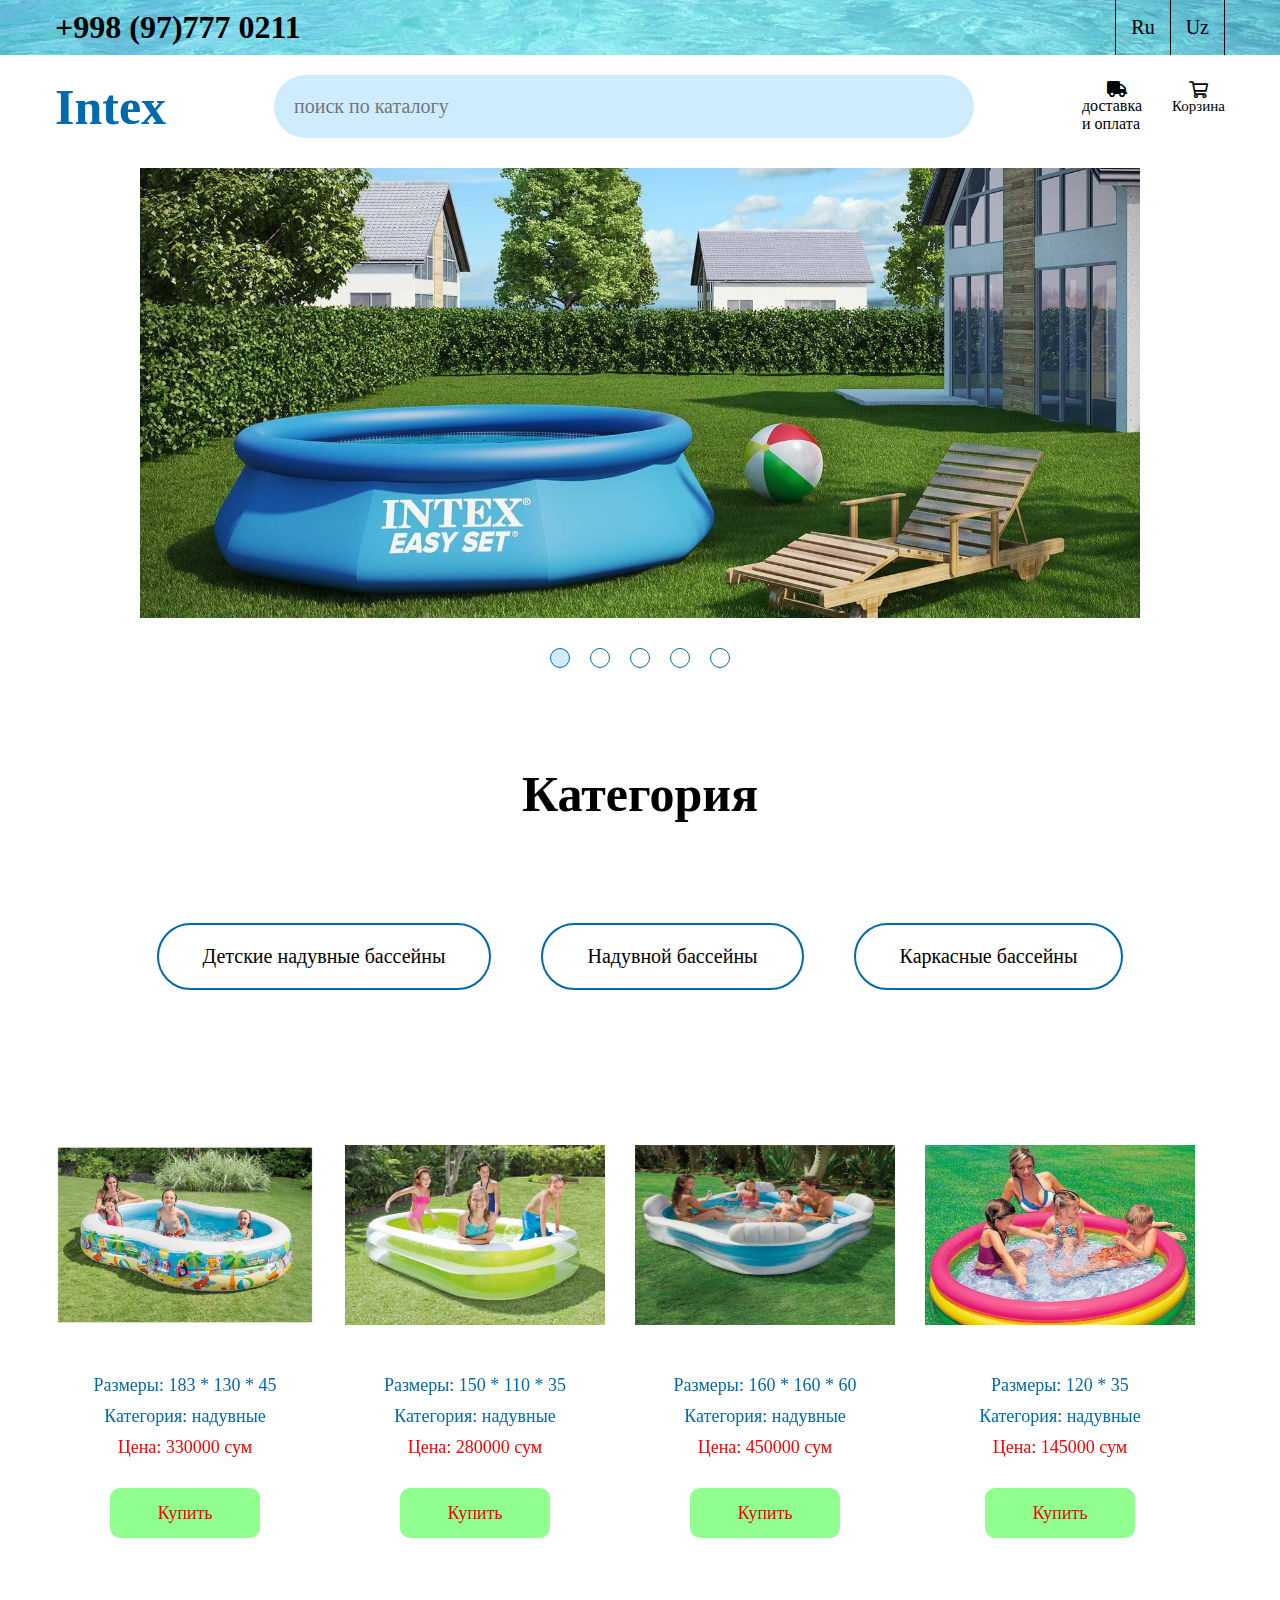
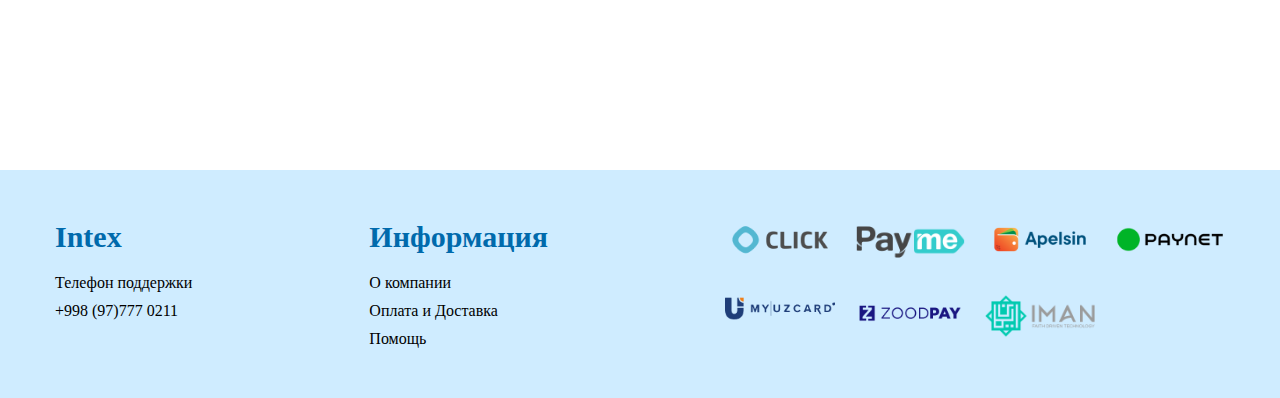
<file: index.html>
<!DOCTYPE html>
<html lang="en">

<head>
    <meta charset="UTF-8">
    <meta http-equiv="X-UA-Compatible" content="IE=edge">
    <meta name="viewport" content="width=device-width, initial-scale=1.0">
    <title>Intex.uz</title>
    <link rel="stylesheet" href="Css/all.min.css">
    <link rel="stylesheet" href="Css/style.css">
    <link rel="stylesheet" href="Css/media.css">


</head>

<body>


    <!-- -------------------------------------------------------------------------------- -->

    <!-- Start nav -->

    <nav class="nav">
        <div class="container">
            <div class="nav__content">

                <div class="nav__content-left">
                    <h1 class="nav__content-left_call">+998 (97)777 0211</h1>
                </div>

                <div class="nav__content-right">

                    <div class="nav__content-language_line"></div>
                    <a href="index.html" class="nav__content-language_rus">Ru</a>
                    <div class="nav__content-language_line"></div>
                    <a href="page.html" class="nav__content-language_uzb">Uz</a>
                    <div class="nav__content-language_line"></div>

                    


                </div>

            </div>
        </div>
    </nav>

    <!-- End nav -->


    <!-- -------------------------------------------------------------------------------- -->


    <!-- Start header -->


    <header class="header">
        <div class="container">
            <div class="header__content-top">

                <h2 class="header__content-logo">Intex</h2>
                <input type="search" class="header__content-search" placeholder="поиск по каталогу">

                <div class="header__content-icons">

                    <a href="delivery.html" class="header__content-icon_delivery"><i class="fas fa-truck"></i>
                        <span class="delivery">доставка и оплата</span>
                    </a>

                    <button class="header__content-basket_btn">

                        <span class="header__content-icon_basket"><i class="far fa-shopping-cart"></i></span>
                        <span class="basket">Корзина</span>
                        <span class="header__content-icon_indecator">0</span>

                    </button>

                </div>
            </div>

            <div class="header__content-bottom">

                <div class="slider__images">
                    <img src="img/header slider/1.jpg" alt="" class="slider__img active">
                    <img src="img/header slider/2.jpg" alt="" class="slider__img">
                    <img src="img/header slider/3.jpg" alt="" class="slider__img">
                    <img src="img/header slider/5.jpg" alt="" class="slider__img">
                    <img src="img/header slider/6.jpg" alt="" class="slider__img">
                </div>

                <div class="arrows">
                    <button class="left btnleft"></button>
                    <button class="right btnright"></button>
                </div>

                <div class="indicators">
                    <li data-slide="0" class="indecator active-li"></li>
                    <li data-slide="1" class="indecator"></li>
                    <li data-slide="2" class="indecator"></li>
                    <li data-slide="3" class="indecator"></li>
                    <li data-slide="4" class="indecator"></li>
                </div>


            </div>

            <div class="basket">
                <!-- Karzinka -->

                <button class="wrapper__top-btn">
                    <span class="wrapper__top-indecator">0</span>
                </button>

                <div class="basket wrapper__top-basket">

                    <div class="basket__top">
                        <p class="basket-text">Корзина</p>
                        <button class="basket__top-btnClose"></button>
                    </div>


                    <div class="basket__checklist">

                        <!-- <div class="basket__checklist-product">
                            <div class="basket__checklist-info">

                                <img src="img/Card/737735_3779.jpg" alt="">

                                <div class="basket__cheklist-sub">
                                    <p class="basket__cheklist-size">183 * 130 * 45</p>
                                    <p class="basket__cheklist-name">poolone</p>
                                    <p class="basket__cheklist-price"><span>330 000</span>сум</p>
                                </div>

                            </div>

                            <div class="basket__checklist-counter">
                                <button class="basket__checklist-symbol" data-symbol="-">-</button>
                                <output class="basket__cheklist-output">0</output>
                                <button class="basket__checklist-symbol" data-symbol="+">+</button>
                            </div>
                        </div> -->


                    </div>



                    <div class="basket__bottom">
                        <p class="basket-text">Заказать</p>
                        <p class="basket-text basket__bottom-totalPrice">0</p>

                    </div>

                </div>
            </div>


        </div>
    </header>


    <!-- End header -->


    <!-- -------------------------------------------------------------------------------- -->


    <!-- Start main -->


    <section class="section">
        <div class="container">
            <div class="section__content">
                <h2 class="section__content-link">Категория</h2>

                <div class="section__content-list">

                    <button class="section__content-btn active-btn">Детские надувные бассейны</button>
                    <button class="section__content-btn">Надувной бассейны</button>
                    <button class="section__content-btn">Каркасные бассейны</button>


                </div>

                <!--  Block 1 -->

                <div class="section__content-category_block active-block">



                    <div class="category_block-cards">



                        <div class="category_block-card" id="poolone">

                            <p class="category_block-count">1</p>

                            <img src="img/Card/737735_3779.jpg" alt="" class="category_block-image">

                            <p class="category_block-size">Размеры: 183 * 130 * 45</p>
                            <p class="category_block-name">Категория: надувные</p>
                            <p class="category_block-price">Цена: 330000 сум</p>

                            <button class="category_block-btn">Купить</button>

                        </div>

                        <div class="category_block-card" id="pooltwo">

                            <p class="category_block-count">1</p>

                            <img src="img/Card/2.jpg" alt="" class="category_block-image">

                            <p class="category_block-size">Размеры: 150 * 110 * 35</p>
                            <p class="category_block-name">Категория: надувные</p>
                            <p class="category_block-price">Цена: 280000 сум</p>

                            <button class="category_block-btn">Купить</button>

                        </div>

                        <div class="category_block-card" id="poolthree">

                            <p class="category_block-count">1</p>

                            <img src="img/Card/3.jpg" alt="" class="category_block-image">

                            <p class="category_block-size">Размеры: 160 * 160 * 60</p>
                            <p class="category_block-name">Категория: надувные</p>
                            <p class="category_block-price">Цена: 450000 сум</p>

                            <button class="category_block-btn">Купить</button>

                        </div>

                        <div class="category_block-card" id="poolfour">

                            <p class="category_block-count">1</p>

                            <img src="img/Card/8003.970.jpg" alt="" class="category_block-image">

                            <p class="category_block-size">Размеры: 120 * 35</p>
                            <p class="category_block-name">Категория: надувные</p>
                            <p class="category_block-price">Цена: 145000 сум</p>

                            <button class="category_block-btn">Купить</button>

                        </div>



                    </div>


                </div>

                <!-- Block 1 -->



                <!-- Block 2 -->

                <div class="section__content-category_block">

                    <div class="category_block-cards">



                        <div class="category_block-card" id="poolfive">

                            <p class="category_block-count">1</p>

                            <img src="img/Card/11.jpg" alt="" class="category_block-image">

                            <p class="category_block-size">Размеры: 180 * 51</p>
                            <p class="category_block-name">Категория: Легкий набор</p>
                            <p class="category_block-price">Цена: 320 000 сум</p>

                            <button class="category_block-btn">Купить</button>

                        </div>

                        <div class="category_block-card" id="poolsix">

                            <p class="category_block-count">1</p>

                            <img src="img/Card/22.jpg" alt="" class="category_block-image">

                            <p class="category_block-size">Размеры: 244 * 61</p>
                            <p class="category_block-name">Категория: Легкий набор</p>
                            <p class="category_block-price">Цена: 470 000 сум</p>

                            <button class="category_block-btn">Купить</button>

                        </div>

                        <div class="category_block-card" id="poolseven">

                            <p class="category_block-count">1</p>

                            <img src="img/Card/33.jpg" alt="" class="category_block-image">

                            <p class="category_block-size">Размеры: 305 * 61</p>
                            <p class="category_block-name">Категория: Легкий набор</p>
                            <p class="category_block-price">Цена: 600 000 сум</p>

                            <button class="category_block-btn">Купить</button>

                        </div>


                    </div>

                </div>

                <!-- Block 2 -->



                <!-- Block 3 -->

                <div class="section__content-category_block">

                    <div class="category_block-cards">



                        <div class="category_block-card" id="pooleight">

                            <p class="category_block-count">1</p>

                            <img src="img/Card/k1.jpg" alt="" class="category_block-image">

                            <p class="category_block-size">Размеры: 300 * 200 * 75</p>
                            <p class="category_block-name">Категория: Каркасный</p>
                            <p class="category_block-price">Цена: 1 280 000 сум</p>

                            <button class="category_block-btn">Купить</button>

                        </div>

                        <div class="category_block-card" id="poolnine">

                            <p class="category_block-count">1</p>

                            <img src="img/Card/k2.jpg" alt="" class="category_block-image">

                            <p class="category_block-size">Размеры: 450 * 220 * 84</p>
                            <p class="category_block-name">Категория: Каркасный</p>
                            <p class="category_block-price">Цена: 2 280 000 сум</p>

                            <button class="category_block-btn">Купить</button>

                        </div>

                        <div class="category_block-card" id="poolten">

                            <p class="category_block-count">1</p>

                            <img src="img/Card/k3.jpg" alt="" class="category_block-image">

                            <p class="category_block-size">Размеры: 220 * 150 * 60</p>
                            <p class="category_block-name">Категория: Каркасный</p>
                            <p class="category_block-price">Цена: 970 000 сум</p>

                            <button class="category_block-btn">Купить</button>

                        </div>

                        <div class="category_block-card" id="pooleleven">

                            <p class="category_block-count">1</p>

                            <img src="img/Card/k4.jpg" alt="" class="category_block-image">

                            <p class="category_block-size">Размеры: 260 * 160 * 65</p>
                            <p class="category_block-name">Категория: Каркасный</p>
                            <p class="category_block-price">Цена: 1 100 000 сум</p>

                            <button class="category_block-btn">Купить</button>

                        </div>


                    </div>

                </div>

                <!-- Block 3 -->



            </div>
        </div>
    </section>

    <!-- End main -->


    <!-- -------------------------------------------------------------------------------- -->


    <!-- Start footer -->

    <footer class="footer footerplus">
        <div class="container">
            <div class="footer__content">

                <ul class="footer__content-list_call">

                    <h2 class="content-list_logo">Intex</h2>
                    <li class="content-list_iphone">Телефон поддержки</li>
                    <li class="content-list_call">+998 (97)777 0211</li>

                </ul>

                <ul class="footer__content-informations_list">

                    <h2 class="content-list_logo">Информация</h2>
                    <a href="" class="footer__content-information">О компании</a>
                    <a href="delivery.html" class="footer__content-information">Оплата и Доставка</a>
                    <a href="" class="footer__content-information">Помощь</a>

                </ul>

                <div class="footer__content-payments_list">

                    <a href="">
                        <img src="../img/delivery/Click.png" alt="" class="footer__content-img">
                    </a>

                    <a href="">
                        <img src="../img/delivery/Payme.png" alt="" class="footer__content-img">
                    </a>

                    <a href="">
                        <img src="../img/delivery/Apelsin.png" alt="" class="footer__content-img">
                    </a>

                    <a href="">
                        <img src="../img/delivery/Paynet (2).png" alt="" class="footer__content-img">
                    </a>

                    <a href="">
                        <img src="../img/delivery/logo.png" alt="" class="footer__content-img">
                    </a>

                    <a href="">
                        <img src="../img/delivery/zoodpau.png" alt="" class="footer__content-img">
                    </a>

                    <a href="">
                        <img src="../img/delivery/Iman.png" alt="" class="footer__content-img">
                    </a>

                </div>

            </div>
        </div>
    </footer>


    <!-- End footer -->


    <!-- -------------------------------------------------------------------------------- -->






    <script src="Js/mainru.js"></script>

</body>

</html>
</file>
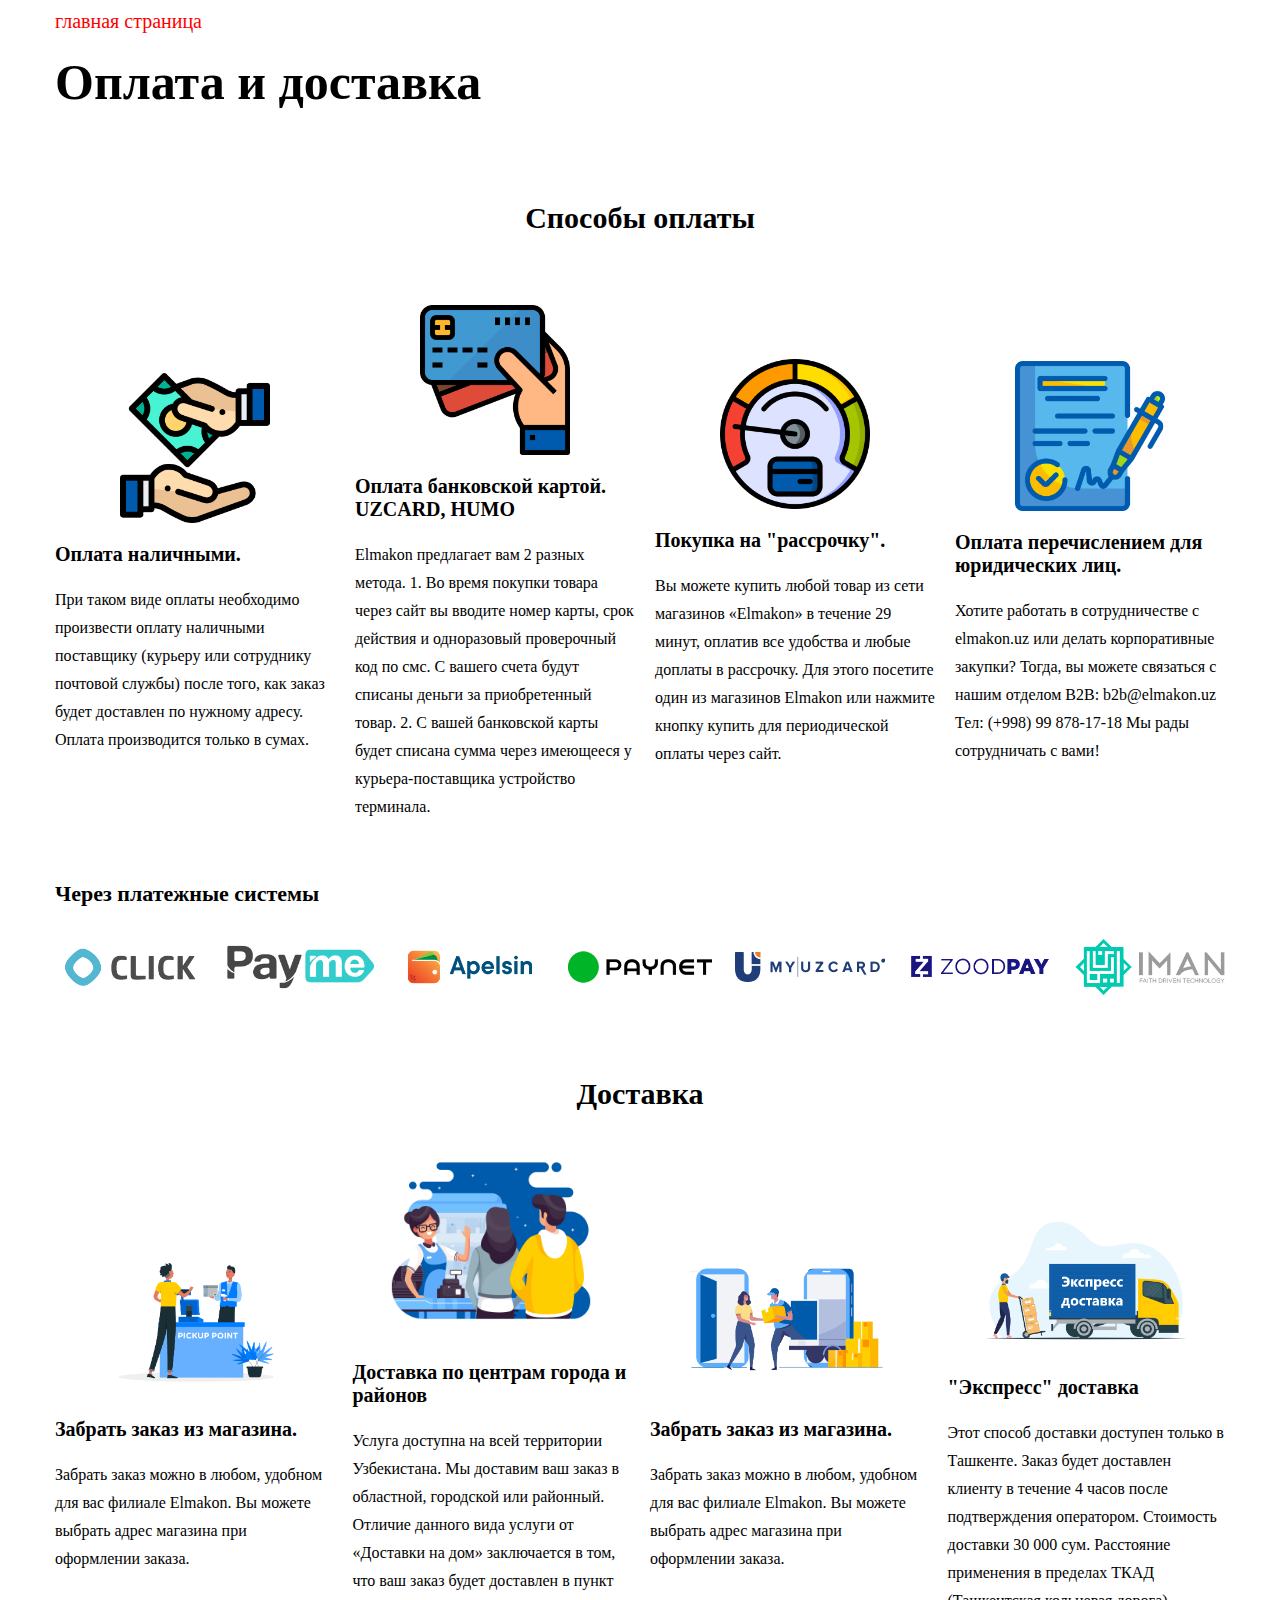
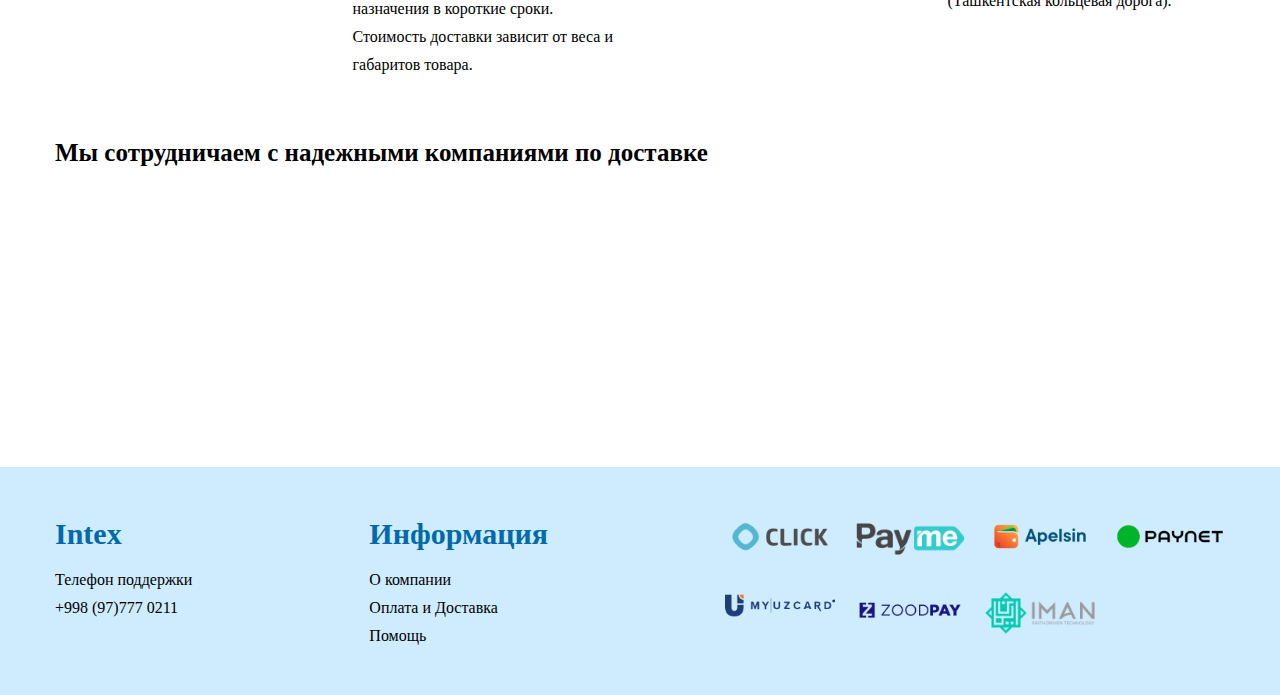
<file: delivery.html>
<!DOCTYPE html>
<html lang="en">
<head>
    <meta charset="UTF-8">
    <meta http-equiv="X-UA-Compatible" content="IE=edge">
    <meta name="viewport" content="width=device-width, initial-scale=1.0">
    <title>Delivery</title>
    <link rel="stylesheet" href="Css/style.css">
    <link rel="stylesheet" href="Css/media.css">

</head>
<body>

    <header class="header">
        <div class="container">
            <div class="delivery__content">
                <a href="index.html" class="delivery__content-back">главная страница</a>
                
                <h1 class="delivery__content-item">Оплата и доставка</h1>

                <h4 class="delivery__content-link">Способы оплаты</h4>

                <div class="delivery__content-cards">

                    <div class="delivery__content-card">
                        <img src="img/delivery/payment-cash.png" alt="" class="delivery__card-img">

                        <div class="delivery__card-list">
                            <h5 class="delivery__card-item">Оплата наличными.</h5>
                            <p class="delivery__card-subtitle">При таком виде оплаты необходимо произвести оплату наличными поставщику (курьеру или сотруднику почтовой службы) после того, как заказ будет доставлен по нужному адресу.
                                Оплата производится только в сумах.</p>
                        </div>
                    </div>

                    <div class="delivery__content-card">
                        <img src="img/delivery/payment-card.png" alt="" class="delivery__card-img">

                        <div class="delivery__card-list">
                            <h5 class="delivery__card-item">Оплата банковской картой.
                                UZCARD, HUMO</h5>
                            <p class="delivery__card-subtitle">Elmakon предлагает вам 2 разных метода.
                                1. Во время покупки товара через сайт вы вводите номер карты, срок действия и одноразовый проверочный код по смс. С вашего счета будут списаны деньги за приобретенный товар.
                                2. С вашей банковской карты будет списана сумма через имеющееся у курьера-поставщика устройство терминала.</p>
                        </div>
                    </div>

                    <div class="delivery__content-card">
                        <img src="img/delivery/credit.png" alt="" class="delivery__card-img">

                        <div class="delivery__card-list">
                            <h5 class="delivery__card-item">Покупка на "рассрочку".</h5>
                            <p class="delivery__card-subtitle">Вы можете купить любой товар из сети магазинов «Elmakon» в течение 29 минут, оплатив все удобства и любые доплаты в рассрочку. Для этого посетите один из магазинов Elmakon или нажмите кнопку купить для периодической оплаты через сайт.</p>
                        </div>
                    </div>

                    <div class="delivery__content-card">
                        <img src="img/delivery/contract.png" alt="" class="delivery__card-img">

                        <div class="delivery__card-list">
                            <h5 class="delivery__card-item">Оплата перечислением для юридических лиц.</h5>
                            <p class="delivery__card-subtitle">Хотите работать в сотрудничестве с elmakon.uz или делать корпоративные закупки? Тогда, вы можете связаться с нашим отделом B2B:
                                b2b@elmakon.uz
                                Тел: (+998) 99 878-17-18
                                Мы рады сотрудничать с вами!</p>
                        </div>
                    </div>

                </div>
            </div>


            <div class="systems__content">
                <h4 class="systems__content-item">Через платежные системы</h4>

                <div class="systems__content-block">
                    <img src="img/delivery/Click.png" alt="" class="systems__content-img">
                    <img src="img/delivery/Payme.png" alt="" class="systems__content-img">
                    <img src="img/delivery/Apelsin.png" alt="" class="systems__content-img">
                    <img src="img/delivery/Paynet (2).png" alt="" class="systems__content-img">
                    <img src="img/delivery/logo.png" alt="" class="systems__content-img">
                    <img src="img/delivery/zoodpau.png" alt="" class="systems__content-img">
                    <img src="img/delivery/Iman.png" alt="" class="systems__content-img">
                </div>
            </div>

            <div class="express__content">
                <h4 class="express__content-item">Доставка</h4>
                <div class="express__content-cards">

                    <div class="express__content-card">
                        <div class="express__content-card">
                            <img src="img/delivery/Pickup.png" alt="" class="express__card-img">
    
                            <div class="express__card-list">
                                <h5 class="express__card-item">Забрать заказ из магазина.</h5>
                                <p class="express__card-subtitle">Забрать заказ можно в любом, удобном для вас филиале Elmakon. Вы можете выбрать адрес магазина при оформлении заказа. </p>
                            </div>
                        </div>
                    </div>

                    <div class="express__content-card">
                        <div class="express__content-card">
                            <img src="img/delivery/Mag_1.png" alt="" class="express__card-img">
    
                            <div class="express__card-list">
                                <h5 class="express__card-item">Доставка по центрам 
                                    города и районов</h5>
                                <p class="express__card-subtitle">Услуга доступна на всей территории Узбекистана. Мы доставим ваш заказ в областной, городской или районный. Отличие данного вида услуги от «Доставки на дом» заключается в том, что ваш заказ будет доставлен в пункт назначения в короткие сроки. Стоимость доставки зависит от веса и габаритов товара. </p>
                            </div>
                        </div>
                    </div>

                    <div class="express__content-card">
                        <div class="express__content-card">
                            <img src="img/delivery/Otdomadodoma.png" alt="" class="express__card-img">
    
                            <div class="express__card-list">
                                <h5 class="express__card-item">Забрать заказ из магазина.</h5>
                                <p class="express__card-subtitle">Забрать заказ можно в любом, удобном для вас филиале Elmakon. Вы можете выбрать адрес магазина при оформлении заказа. </p>
                            </div>
                        </div>
                    </div>

                    <div class="express__content-card">
                        <div class="express__content-card">
                            <img src="img/delivery/Pochta.png" alt="" class="express__card-img">
    
                            <div class="express__card-list">
                                <h5 class="express__card-item">"Экспресс" доставка</h5>
                                <p class="express__card-subtitle">Этот способ доставки доступен только в Ташкенте. Заказ будет доставлен клиенту в течение 4 часов после подтверждения оператором. Стоимость доставки 30 000 сум. Расстояние применения в пределах ТКАД (Ташкентская кольцевая дорога). </p>
                            </div>
                        </div>
                    </div>

                </div>

                <h2 class="express__content-link">Мы сотрудничаем с надежными компаниями по доставке</h2>
            </div>



        </div>
    </header>


    <!-- Start footer -->

    <footer class="footer">
        <div class="container">
            <div class="footer__content footermedia">
                
                <ul class="footer__content-list_call">
                    
                    <h2 class="content-list_logo">Intex</h2>
                    <li class="content-list_iphone">Телефон поддержки</li>
                    <li class="content-list_call">+998 (97)777 0211</li>
                    
                </ul>

                <ul class="footer__content-informations_list">
                    
                    <h2 class="content-list_logo">Информация</h2>
                    <a href="" class="footer__content-information">О компании</a>
                    <a href="delivery.html" class="footer__content-information">Оплата и Доставка</a>
                    <a href="" class="footer__content-information">Помощь</a>

                </ul>

                <div class="footer__content-payments_list">

                    <a href="">
                        <img src="img/delivery/Click.png" alt="" class="footer__content-img">
                    </a>

                    <a href="">
                        <img src="img/delivery/Payme.png" alt="" class="footer__content-img">
                    </a>

                    <a href="">
                        <img src="img/delivery/Apelsin.png" alt="" class="footer__content-img">
                    </a>

                    <a href="">
                        <img src="img/delivery/Paynet (2).png" alt="" class="footer__content-img">
                    </a>

                    <a href="">
                        <img src="img/delivery/logo.png" alt="" class="footer__content-img">
                    </a>

                    <a href="">
                        <img src="img/delivery/zoodpau.png" alt="" class="footer__content-img">
                    </a>

                    <a href="">
                        <img src="img/delivery/Iman.png" alt="" class="footer__content-img">
                    </a>

                </div>

            </div>
        </div>
    </footer>




    <!-- End footer -->
    







</body>
</html>
</file>
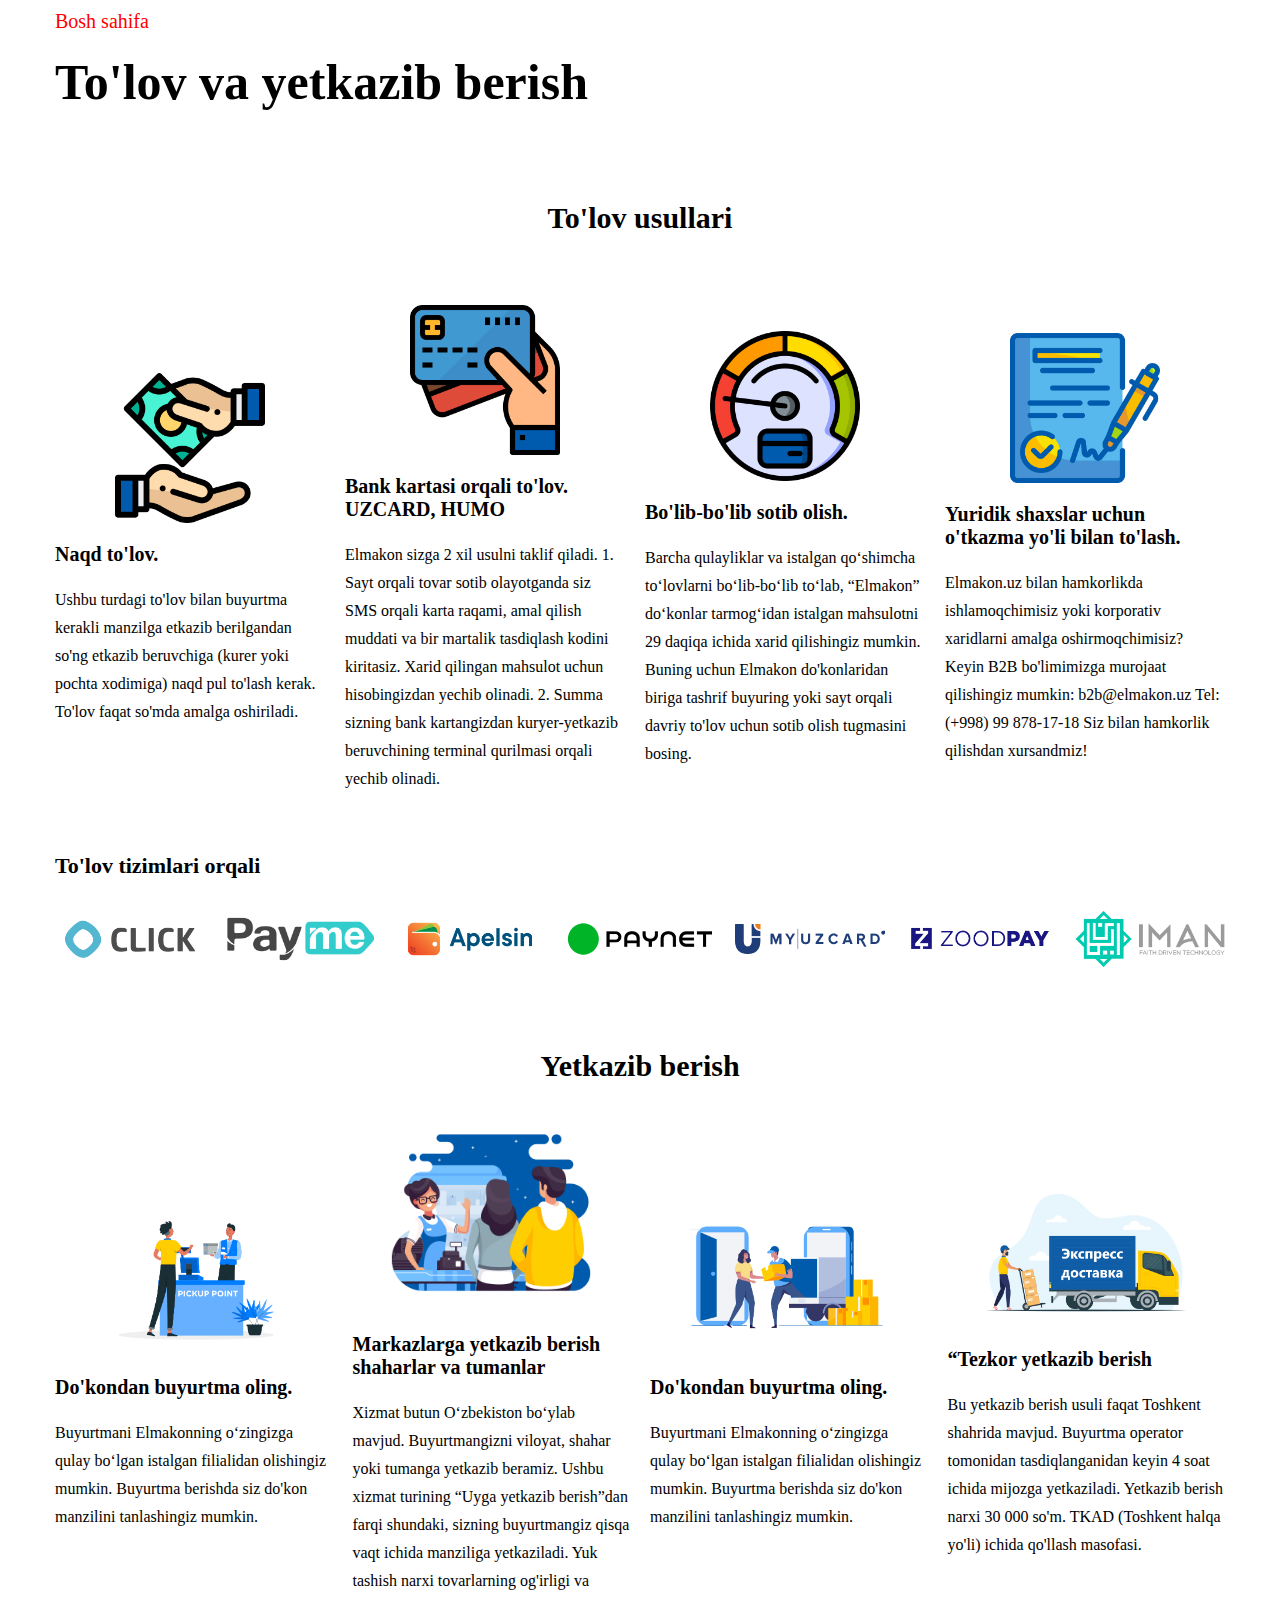
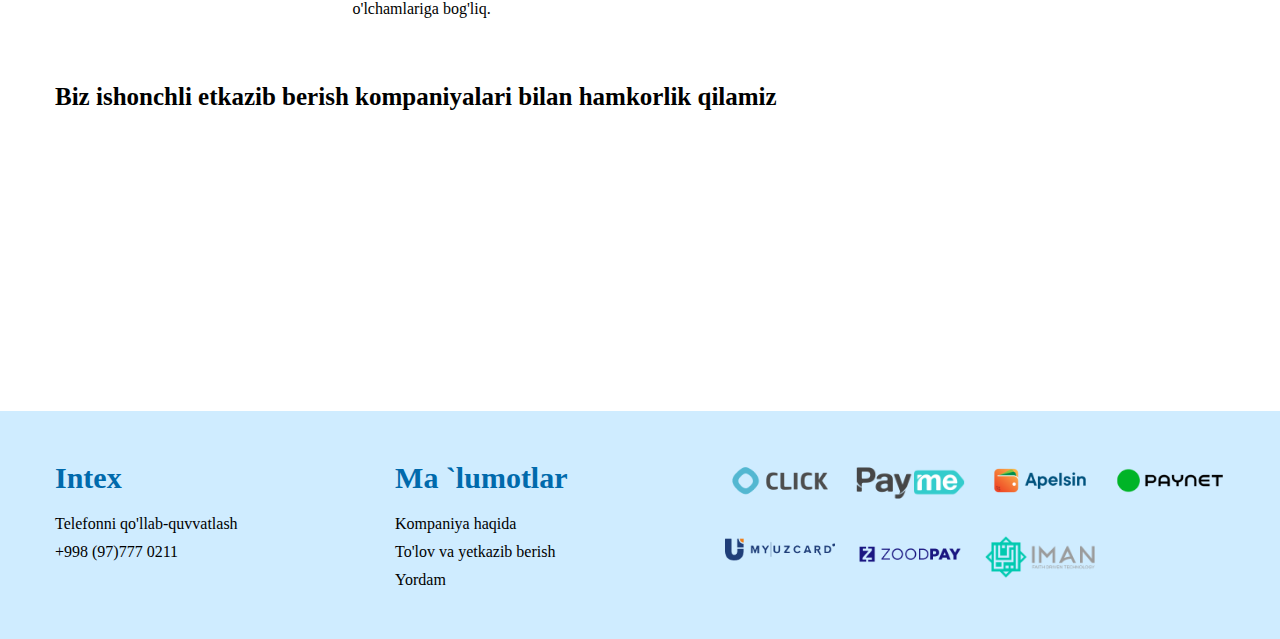
<file: logist.html>
<!DOCTYPE html>
<html lang="en">
<head>
    <meta charset="UTF-8">
    <meta http-equiv="X-UA-Compatible" content="IE=edge">
    <meta name="viewport" content="width=device-width, initial-scale=1.0">
    <title>Delivery</title>
    <link rel="stylesheet" href="Css/style.css">
    <link rel="stylesheet" href="Css/media.css">

</head>
<body>

    <header class="header">
        <div class="container">
            <div class="delivery__content">
                <a href="page.html" class="delivery__content-back">Bosh sahifa</a>
                
                <h1 class="delivery__content-item">To'lov va yetkazib berish</h1>

                <h4 class="delivery__content-link">To'lov usullari</h4>

                <div class="delivery__content-cards">

                    <div class="delivery__content-card">
                        <img src="img/delivery/payment-cash.png" alt="" class="delivery__card-img">

                        <div class="delivery__card-list">
                            <h5 class="delivery__card-item">Naqd to'lov.</h5>
                            <p class="delivery__card-subtitle">Ushbu turdagi to'lov bilan buyurtma kerakli manzilga etkazib berilgandan so'ng etkazib beruvchiga (kurer yoki pochta xodimiga) naqd pul to'lash kerak.
                                To'lov faqat so'mda amalga oshiriladi.</p>
                        </div>
                    </div>

                    <div class="delivery__content-card">
                        <img src="img/delivery/payment-card.png" alt="" class="delivery__card-img">

                        <div class="delivery__card-list">
                            <h5 class="delivery__card-item">Bank kartasi orqali to'lov.
                                UZCARD, HUMO</h5>
                            <p class="delivery__card-subtitle">Elmakon sizga 2 xil usulni taklif qiladi.
                                1. Sayt orqali tovar sotib olayotganda siz SMS orqali karta raqami, amal qilish muddati va bir martalik tasdiqlash kodini kiritasiz. Xarid qilingan mahsulot uchun hisobingizdan yechib olinadi.
                                2. Summa sizning bank kartangizdan kuryer-yetkazib beruvchining terminal qurilmasi orqali yechib olinadi.</p>
                        </div>
                    </div>

                    <div class="delivery__content-card">
                        <img src="img/delivery/credit.png" alt="" class="delivery__card-img">

                        <div class="delivery__card-list">
                            <h5 class="delivery__card-item">Bo'lib-bo'lib sotib olish.</h5>
                            <p class="delivery__card-subtitle">Barcha qulayliklar va istalgan qo‘shimcha to‘lovlarni bo‘lib-bo‘lib to‘lab, “Elmakon” do‘konlar tarmog‘idan istalgan mahsulotni 29 daqiqa ichida xarid qilishingiz mumkin. Buning uchun Elmakon do'konlaridan biriga tashrif buyuring yoki sayt orqali davriy to'lov uchun sotib olish tugmasini bosing.</p>
                        </div>
                    </div>

                    <div class="delivery__content-card">
                        <img src="img/delivery/contract.png" alt="" class="delivery__card-img">

                        <div class="delivery__card-list">
                            <h5 class="delivery__card-item">Yuridik shaxslar uchun o'tkazma yo'li bilan to'lash.</h5>
                            <p class="delivery__card-subtitle">Elmakon.uz bilan hamkorlikda ishlamoqchimisiz yoki korporativ xaridlarni amalga oshirmoqchimisiz? Keyin B2B bo'limimizga murojaat qilishingiz mumkin:
                                b2b@elmakon.uz
                                Tel: (+998) 99 878-17-18
                                Siz bilan hamkorlik qilishdan xursandmiz!</p>
                        </div>
                    </div>

                </div>
            </div>


            <div class="systems__content">
                <h4 class="systems__content-item">To'lov tizimlari orqali</h4>

                <div class="systems__content-block">
                    <img src="img/delivery/Click.png" alt="" class="systems__content-img">
                    <img src="img/delivery/Payme.png" alt="" class="systems__content-img">
                    <img src="img/delivery/Apelsin.png" alt="" class="systems__content-img">
                    <img src="img/delivery/Paynet (2).png" alt="" class="systems__content-img">
                    <img src="img/delivery/logo.png" alt="" class="systems__content-img">
                    <img src="img/delivery/zoodpau.png" alt="" class="systems__content-img">
                    <img src="img/delivery/Iman.png" alt="" class="systems__content-img">
                </div>
            </div>

            <div class="express__content">
                <h4 class="express__content-item">Yetkazib berish</h4>
                <div class="express__content-cards">

                    <div class="express__content-card">
                        <div class="express__content-card">
                            <img src="img/delivery/Pickup.png" alt="" class="express__card-img">
    
                            <div class="express__card-list">
                                <h5 class="express__card-item">Do'kondan buyurtma oling.</h5>
                                <p class="express__card-subtitle">Buyurtmani Elmakonning o‘zingizga qulay bo‘lgan istalgan filialidan olishingiz mumkin. Buyurtma berishda siz do'kon manzilini tanlashingiz mumkin. </p>
                            </div>
                        </div>
                    </div>

                    <div class="express__content-card">
                        <div class="express__content-card">
                            <img src="img/delivery/Mag_1.png" alt="" class="express__card-img">
    
                            <div class="express__card-list">
                                <h5 class="express__card-item">Markazlarga yetkazib berish
                                    shaharlar va tumanlar</h5>
                                <p class="express__card-subtitle">Xizmat butun O‘zbekiston bo‘ylab mavjud. Buyurtmangizni viloyat, shahar yoki tumanga yetkazib beramiz. Ushbu xizmat turining “Uyga yetkazib berish”dan farqi shundaki, sizning buyurtmangiz qisqa vaqt ichida manziliga yetkaziladi. Yuk tashish narxi tovarlarning og'irligi va o'lchamlariga bog'liq. </p>
                            </div>
                        </div>
                    </div>

                    <div class="express__content-card">
                        <div class="express__content-card">
                            <img src="img/delivery/Otdomadodoma.png" alt="" class="express__card-img">
    
                            <div class="express__card-list">
                                <h5 class="express__card-item">Do'kondan buyurtma oling.</h5>
                                <p class="express__card-subtitle">Buyurtmani Elmakonning o‘zingizga qulay bo‘lgan istalgan filialidan olishingiz mumkin. Buyurtma berishda siz do'kon manzilini tanlashingiz mumkin. </p>
                            </div>
                        </div>
                    </div>

                    <div class="express__content-card">
                        <div class="express__content-card">
                            <img src="img/delivery/Pochta.png" alt="" class="express__card-img">
    
                            <div class="express__card-list">
                                <h5 class="express__card-item">“Tezkor yetkazib berish</h5>
                                <p class="express__card-subtitle">Bu yetkazib berish usuli faqat Toshkent shahrida mavjud. Buyurtma operator tomonidan tasdiqlanganidan keyin 4 soat ichida mijozga yetkaziladi. Yetkazib berish narxi 30 000 so'm. TKAD (Toshkent halqa yo'li) ichida qo'llash masofasi. </p>
                            </div>
                        </div>
                    </div>

                </div>

                <h2 class="express__content-link">Biz ishonchli etkazib berish kompaniyalari bilan hamkorlik qilamiz</h2>
            </div>



        </div>
    </header>


    <!-- Start footer -->

    <footer class="footer">
        <div class="container">
            <div class="footer__content footermedia">
                
                <ul class="footer__content-list_call">
                    
                    <h2 class="content-list_logo">Intex</h2>
                    <li class="content-list_iphone">Telefonni qo'llab-quvvatlash</li>
                    <li class="content-list_call">+998 (97)777 0211</li>
                    
                </ul>

                <ul class="footer__content-informations_list">
                    
                    <h2 class="content-list_logo">Ma `lumotlar</h2>
                    <a href="" class="footer__content-information">Kompaniya haqida</a>
                    <a href="logist.html" class="footer__content-information">To'lov va yetkazib berish</a>
                    <a href="" class="footer__content-information">Yordam</a>

                </ul>

                <div class="footer__content-payments_list">

                    <a href="">
                        <img src="img/delivery/Click.png" alt="" class="footer__content-img">
                    </a>

                    <a href="">
                        <img src="img/delivery/Payme.png" alt="" class="footer__content-img">
                    </a>

                    <a href="">
                        <img src="img/delivery/Apelsin.png" alt="" class="footer__content-img">
                    </a>

                    <a href="">
                        <img src="img/delivery/Paynet (2).png" alt="" class="footer__content-img">
                    </a>

                    <a href="">
                        <img src="img/delivery/logo.png" alt="" class="footer__content-img">
                    </a>

                    <a href="">
                        <img src="img/delivery/zoodpau.png" alt="" class="footer__content-img">
                    </a>

                    <a href="">
                        <img src="img/delivery/Iman.png" alt="" class="footer__content-img">
                    </a>

                </div>

            </div>
        </div>
    </footer>




    <!-- End footer -->
    







</body>
</html>
</file>
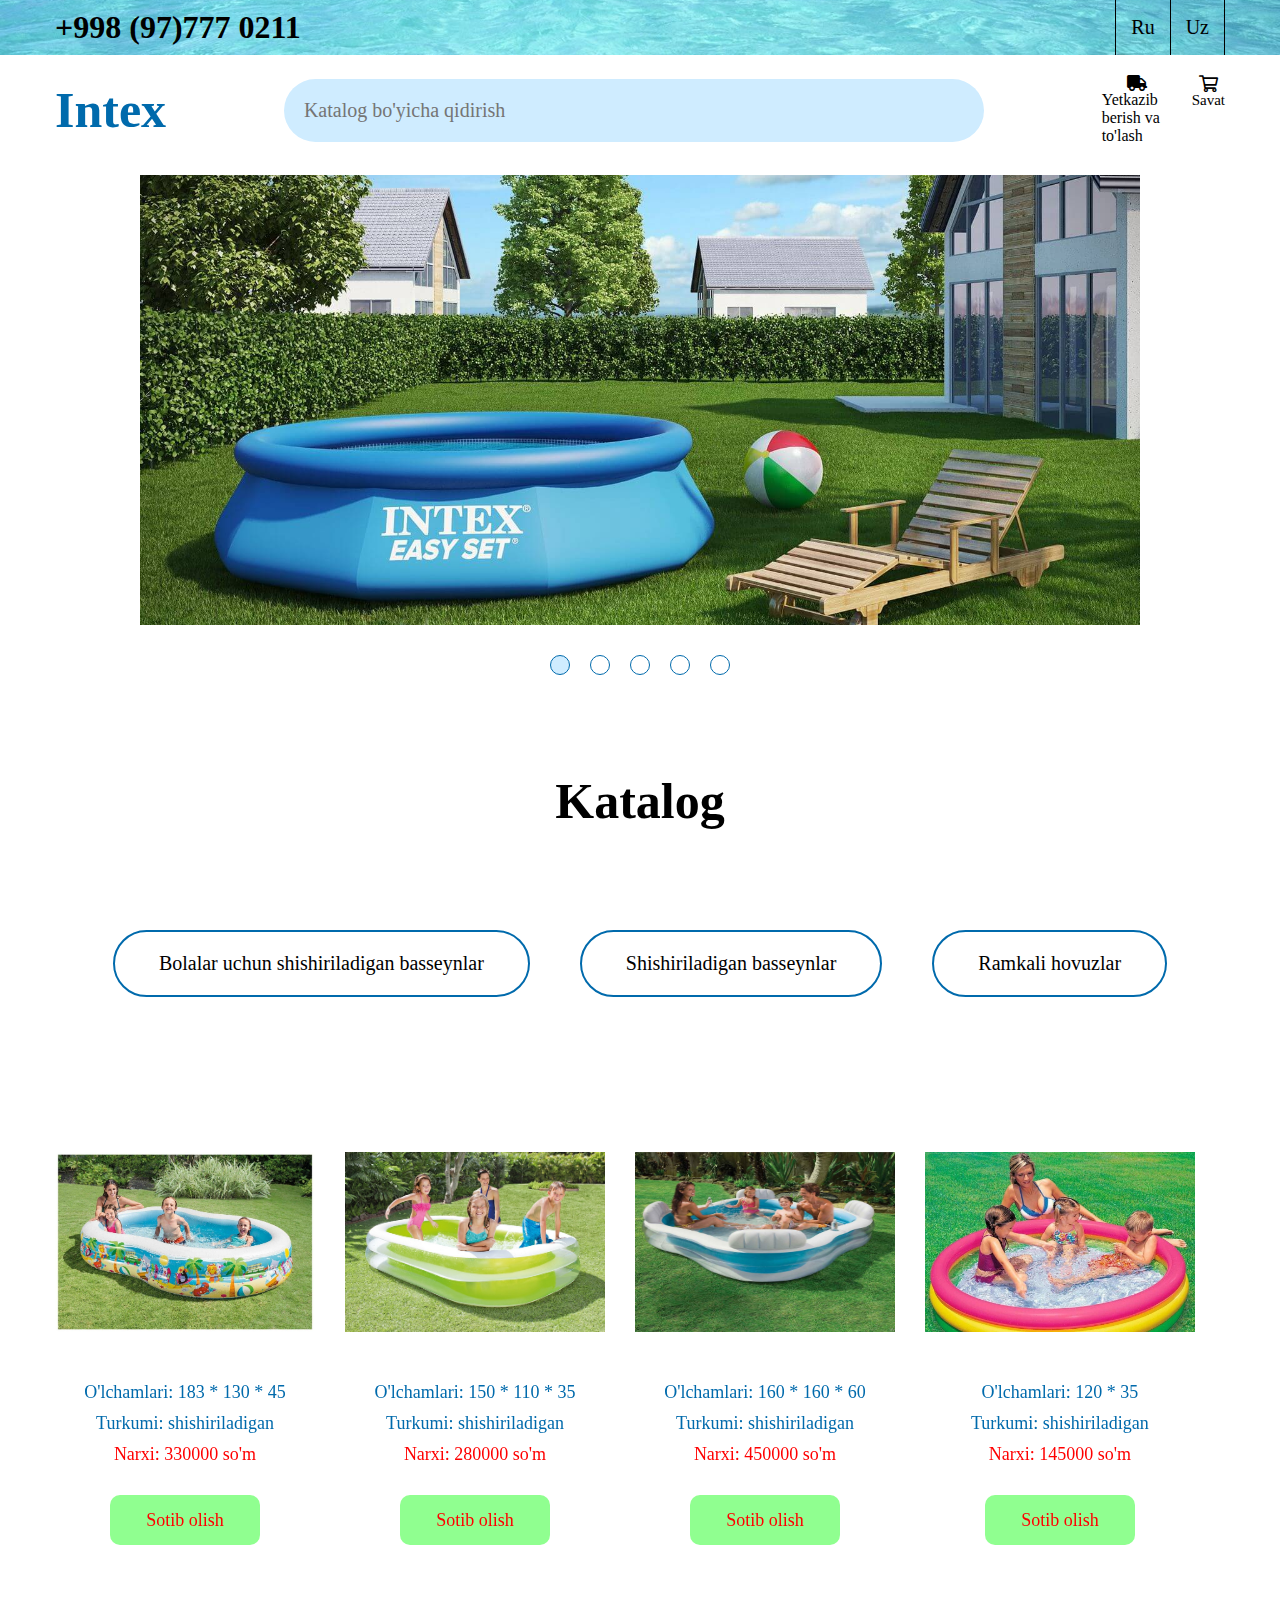
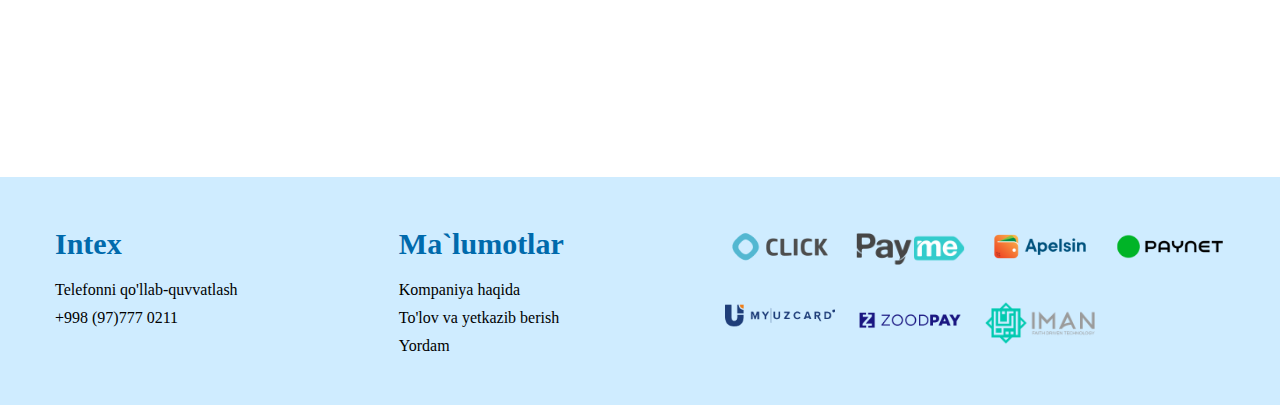
<file: page.html>
<!DOCTYPE html>
<html lang="en">

<head>
    <meta charset="UTF-8">
    <meta http-equiv="X-UA-Compatible" content="IE=edge">
    <meta name="viewport" content="width=device-width, initial-scale=1.0">
    <title>Intex.uz</title>
    <link rel="stylesheet" href="Css/all.min.css">
    <link rel="stylesheet" href="Css/style.css">
    <link rel="stylesheet" href="Css/media.css">


</head>

<body>


    <!-- -------------------------------------------------------------------------------- -->

    <!-- Start nav -->

    <nav class="nav">
        <div class="container">
            <div class="nav__content">

                <div class="nav__content-left">
                    <h1 class="nav__content-left_call">+998 (97)777 0211</h1>
                </div>

                <div class="nav__content-right">

                    <div class="nav__content-language_line"></div>
                    <a href="index.html" class="nav__content-language_rus">Ru</a>
                    <div class="nav__content-language_line"></div>
                    <a href="page.html" class="nav__content-language_uzb">Uz</a>
                    <div class="nav__content-language_line"></div>


                </div>

            </div>
        </div>
    </nav>

    <!-- End nav -->


    <!-- -------------------------------------------------------------------------------- -->


    <!-- Start header -->


    <header class="header">
        <div class="container">
            <div class="header__content-top">

                <h2 class="header__content-logo">Intex</h2>
                <input type="search" class="header__content-search" placeholder="Katalog bo'yicha qidirish">

                <div class="header__content-icons">

                    <a href="logist.html" class="header__content-icon_delivery"><i class="fas fa-truck"></i>
                        <span class="delivery">Yetkazib berish va to'lash</span>
                    </a>

                    <button class="header__content-basket_btn">

                        <span class="header__content-icon_basket"><i class="far fa-shopping-cart"></i></span>
                        <span class="basket">Savat</span>
                        <span class="header__content-icon_indecator">0</span>

                    </button>

                </div>
            </div>

            <div class="header__content-bottom">

                <div class="slider__images">
                    <img src="img/header slider/2.jpg" alt="" class="slider__img">
                    <img src="img/header slider/3.jpg" alt="" class="slider__img">
                    <img src="img/header slider/5.jpg" alt="" class="slider__img">
                    <img src="img/header slider/1.jpg" alt="" class="slider__img active">
                    <img src="img/header slider/6.jpg" alt="" class="slider__img">
                </div>

                <div class="arrows">
                    <button class="left"></button>
                    <button class="right"></button>
                </div>

                <div class="indicators">
                    <li data-slide="0" class="indecator active-li"></li>
                    <li data-slide="1" class="indecator"></li>
                    <li data-slide="2" class="indecator"></li>
                    <li data-slide="3" class="indecator"></li>
                    <li data-slide="4" class="indecator"></li>
                </div>


            </div>

            <div class="basket">
                <!-- Karzinka -->

                <button class="wrapper__top-btn">
                    <span class="wrapper__top-indecator">0</span>
                </button>

                <div class="basket wrapper__top-basket">

                    <div class="basket__top">
                        <p class="basket-text">Savat</p>
                        <button class="basket__top-btnClose"></button>
                    </div>


                    <div class="basket__checklist">

                        <!-- <div class="basket__checklist-product">
                            <div class="basket__checklist-info">

                                <img src="img/Card/737735_3779.jpg" alt="">

                                <div class="basket__cheklist-sub">
                                    <p class="basket__cheklist-size">183 * 130 * 45</p>
                                    <p class="basket__cheklist-name">poolone</p>
                                    <p class="basket__cheklist-price"><span>330 000</span>so'm</p>
                                </div>

                            </div>

                            <div class="basket__checklist-counter">
                                <button class="basket__checklist-symbol" data-symbol="-">-</button>
                                <output class="basket__cheklist-output">0</output>
                                <button class="basket__checklist-symbol" data-symbol="+">+</button>
                            </div>
                        </div> -->


                    </div>



                    <div class="basket__bottom">
                        <p class="basket-text">Buyurtma berish</p>
                        <p class="basket-text basket__bottom-totalPrice">0</p>

                    </div>

                </div>
            </div>


        </div>
    </header>


    <!-- End header -->


    <!-- -------------------------------------------------------------------------------- -->


    <!-- Start main -->


    <section class="section">
        <div class="container">
            <div class="section__content">
                <h2 class="section__content-link">Katalog</h2>

                <div class="section__content-list">

                    <button class="section__content-btn active-btn">Bolalar uchun shishiriladigan basseynlar</button>
                    <button class="section__content-btn">Shishiriladigan basseynlar</button>
                    <button class="section__content-btn">Ramkali hovuzlar</button>


                </div>

                <!--  Block 1 -->

                <div class="section__content-category_block active-block">



                    <div class="category_block-cards">



                        <div class="category_block-card" id="poolone">

                            <p class="category_block-count">1</p>

                            <img src="img/Card/737735_3779.jpg" alt="" class="category_block-image">

                            <p class="category_block-size">O'lchamlari: 183 * 130 * 45</p>
                            <p class="category_block-name">Turkumi: shishiriladigan</p>
                            <p class="category_block-price">Narxi: 330000 so'm</p>

                            <button class="category_block-btn">Sotib olish</button>

                        </div>

                        <div class="category_block-card" id="pooltwo">

                            <p class="category_block-count">1</p>

                            <img src="img/Card/2.jpg" alt="" class="category_block-image">

                            <p class="category_block-size">O'lchamlari: 150 * 110 * 35</p>
                            <p class="category_block-name">Turkumi: shishiriladigan</p>
                            <p class="category_block-price">Narxi: 280000 so'm</p>

                            <button class="category_block-btn">Sotib olish</button>

                        </div>

                        <div class="category_block-card" id="poolthree">

                            <p class="category_block-count">1</p>

                            <img src="img/Card/3.jpg" alt="" class="category_block-image">

                            <p class="category_block-size">O'lchamlari: 160 * 160 * 60</p>
                            <p class="category_block-name">Turkumi: shishiriladigan</p>
                            <p class="category_block-price">Narxi: 450000 so'm</p>

                            <button class="category_block-btn">Sotib olish</button>

                        </div>

                        <div class="category_block-card" id="poolfour">

                            <p class="category_block-count">1</p>

                            <img src="img/Card/8003.970.jpg" alt="" class="category_block-image">

                            <p class="category_block-size">O'lchamlari: 120 * 35</p>
                            <p class="category_block-name">Turkumi: shishiriladigan</p>
                            <p class="category_block-price">Narxi: 145000 so'm</p>

                            <button class="category_block-btn">Sotib olish</button>

                        </div>



                    </div>


                </div>

                <!-- Block 1 -->



                <!-- Block 2 -->

                <div class="section__content-category_block">

                    <div class="category_block-cards">



                        <div class="category_block-card" id="poolfive">

                            <p class="category_block-count">1</p>

                            <img src="img/Card/11.jpg" alt="" class="category_block-image">

                            <p class="category_block-size">O'lchamlari: 180 * 51</p>
                            <p class="category_block-name">Turkumi: nur to'plami</p>
                            <p class="category_block-price">Narxi: 320 000 so'm</p>

                            <button class="category_block-btn">Sotib olish</button>

                        </div>

                        <div class="category_block-card" id="poolsix">

                            <p class="category_block-count">1</p>

                            <img src="img/Card/22.jpg" alt="" class="category_block-image">

                            <p class="category_block-size">O'lchamlari: 244 * 61</p>
                            <p class="category_block-name">Turkumi: nur to'plami</p>
                            <p class="category_block-price">Narxi: 470 000 so'm</p>

                            <button class="category_block-btn">Sotib olish</button>

                        </div>

                        <div class="category_block-card" id="poolseven">

                            <p class="category_block-count">1</p>

                            <img src="img/Card/33.jpg" alt="" class="category_block-image">

                            <p class="category_block-size">O'lchamlari: 305 * 61</p>
                            <p class="category_block-name">Turkumi: nur to'plami</p>
                            <p class="category_block-price">Narxi: 600 000 so'm</p>

                            <button class="category_block-btn">Sotib olish</button>

                        </div>


                    </div>

                </div>

                <!-- Block 2 -->



                <!-- Block 3 -->

                <div class="section__content-category_block">

                    <div class="category_block-cards">



                        <div class="category_block-card" id="pooleight">

                            <p class="category_block-count">1</p>

                            <img src="img/Card/k1.jpg" alt="" class="category_block-image">

                            <p class="category_block-size">O'lchamlari: 300 * 200 * 75</p>
                            <p class="category_block-name">Turkumi: ramka</p>
                            <p class="category_block-price">Narxi: 1 280 000 so'm</p>

                            <button class="category_block-btn">Sotib olish</button>

                        </div>

                        <div class="category_block-card" id="poolnine">

                            <p class="category_block-count">1</p>

                            <img src="img/Card/k2.jpg" alt="" class="category_block-image">

                            <p class="category_block-size">O'lchamlari: 450 * 220 * 84</p>
                            <p class="category_block-name">Turkumi: ramka</p>
                            <p class="category_block-price">Narxi: 2 280 000 so'm</p>

                            <button class="category_block-btn">Sotib olish</button>

                        </div>

                        <div class="category_block-card" id="poolten">

                            <p class="category_block-count">1</p>

                            <img src="img/Card/k3.jpg" alt="" class="category_block-image">

                            <p class="category_block-size">O'lchamlari: 220 * 150 * 60</p>
                            <p class="category_block-name">Turkumi: ramka</p>
                            <p class="category_block-price">Narxi: 970 000 so'm</p>

                            <button class="category_block-btn">Sotib olish</button>

                        </div>

                        <div class="category_block-card" id="pooleleven">

                            <p class="category_block-count">1</p>

                            <img src="img/Card/k4.jpg" alt="" class="category_block-image">

                            <p class="category_block-size">O'lchamlari: 260 * 160 * 65</p>
                            <p class="category_block-name">Turkumi: ramka</p>
                            <p class="category_block-price">Narxi: 1 100 000 so'm</p>

                            <button class="category_block-btn">Sotib olish</button>

                        </div>


                    </div>

                </div>

                <!-- Block 3 -->



            </div>
        </div>
    </section>

    <!-- End main -->


    <!-- -------------------------------------------------------------------------------- -->


    <!-- Start footer -->

    <footer class="footer footerplus">
        <div class="container">
            <div class="footer__content">

                <ul class="footer__content-list_call">

                    <h2 class="content-list_logo">Intex</h2>
                    <li class="content-list_iphone">Telefonni qo'llab-quvvatlash</li>
                    <li class="content-list_call">+998 (97)777 0211</li>

                </ul>

                <ul class="footer__content-informations_list">

                    <h2 class="content-list_logo">Ma`lumotlar</h2>
                    <a href="" class="footer__content-information">Kompaniya haqida</a>
                    <a href="logist.html" class="footer__content-information">To'lov va yetkazib berish</a>
                    <a href="" class="footer__content-information">Yordam</a>

                </ul>

                <div class="footer__content-payments_list">

                    <a href="">
                        <img src="../img/delivery/Click.png" alt="" class="footer__content-img">
                    </a>

                    <a href="">
                        <img src="../img/delivery/Payme.png" alt="" class="footer__content-img">
                    </a>

                    <a href="">
                        <img src="../img/delivery/Apelsin.png" alt="" class="footer__content-img">
                    </a>

                    <a href="">
                        <img src="../img/delivery/Paynet (2).png" alt="" class="footer__content-img">
                    </a>

                    <a href="">
                        <img src="../img/delivery/logo.png" alt="" class="footer__content-img">
                    </a>

                    <a href="">
                        <img src="../img/delivery/zoodpau.png" alt="" class="footer__content-img">
                    </a>

                    <a href="">
                        <img src="../img/delivery/Iman.png" alt="" class="footer__content-img">
                    </a>

                </div>

            </div>
        </div>
    </footer>


    <!-- End footer -->


    <!-- -------------------------------------------------------------------------------- -->






    <script src="Js/mainuz.js"></script>

</body>

</html>
</file>
<file: Css/style.css>
* {
    padding: 0;
    margin: 0;
    box-sizing: border-box;
    text-decoration: none;
    list-style: none;
    font-family: cursive;
}

.container {
    max-width: 1200px;
    padding: 0 15px;
    margin: 0 auto;
}


/* -------------------------------------------------- */

/* Start index nav */

.nav {
    background: url(../img/Nav/84847474.jpg) no-repeat center/cover;
    margin: 0 auto;
}

.nav__content {
    display: flex;
    justify-content: space-between;
    align-items: center;
}

.nav__content-left_call {
    color: black;
    font-weight: 700;
}

.nav__content-right {
    display: flex;
    align-items: center;
    justify-content: center;
    gap: 15px;
}

.nav__content-language_line {
    width: 1px;
    height: 55px;
    background: black;
}

.nav__content-language_uzb,
.nav__content-language_rus {
    font-size: 20px;
    color: black;
}

/* End index nav */


/* -------------------------------------------------- */


/* Start index header */

.header__content-top {
    display: flex;
    align-items: center;
    justify-content: space-between;
    padding: 20px 0;
}

.header__content-logo {
    font-size: 50px;
    font-weight: 900;
    color: rgb(0, 106, 172);
}

.header__content-search {
    padding: 20px;
    outline: none;
    border: none;
    background: rgb(207, 236, 255);
    border-radius: 50px;
    min-width: 700px;
    font-size: 20px;
}

.header__content-icons {
    display: flex;
    gap: 20px;
}

.header__content-icon_delivery {
    display: flex;
    flex-direction: column;
    align-items: center;
    max-width: 70px;
    color: black;
}


.header__content-basket_btn {
    background: none;
    border: none;
    position: relative;
    display: flex;
    flex-direction: column;
    align-items: center;
    max-width: 70px;
    color: black;
}

.header__content-icon_basket {
    font-size: 17px;
}

.basket {
    font-size: 15px;
    color: black;
}

.far{
    color: black;
}

.header__content-icon_indecator {
    position: absolute;
    top: -20px;
    left: 40px;
    border-radius: 50%;
    width: 20px;
    height: 20px;
    font-size: 10px;
    display: flex;
    justify-content: center;
    align-items: center;
    transition: 0.5s;
    border: 1px solid rgb(0, 106, 172);
    background: rgb(0, 106, 172);
    color: white;
    transform: scale(0);
}


.header__content-icon_indecator.active {
    transform: scale(1);
}

.active{
    transform: scale(1); 
}


.header__content-icon_basket {
    display: flex;
    flex-direction: column;
    align-items: center;
    color: rgb(0, 106, 172);
}

.header__content-bottom {
    width: 1000px;
    height: 450px;
    margin: 10px auto;
    position: relative;
}

.slider__images {
    position: relative;
    width: 100%;
    height: 100%;
}

.slider__images img {
    position: absolute;
    width: 100%;
    height: 100%;
    transition: 0.5s;
    opacity: 0;
    z-index: 1;
    object-fit: cover;

}

.slider__images .active {
    opacity: 1;
    z-index: 2;
}

.arrows {
    position: absolute;
    width: 100%;
    left: 0;
    bottom: 0;
    padding: 0 30px;
    display: flex;
    justify-content: space-between;
    align-items: center;
    z-index: 3;

}

.left,
.right {
    border: none;
    background: none;
    width: 250px;
    height: 450px;
}



.indicators {
    display: flex;
    justify-content: center;
    margin-top: 30px;
}

.indicators li {
    border: 1px solid rgb(0, 106, 172);
    width: 20px;
    height: 20px;
    margin: 0 10px;
    border-radius: 50%;
    z-index: 2;
}

.indicators li:hover {
    background: rgb(207, 236, 255);
}

.active-li {
    background: rgb(207, 236, 255);
}

/* ------------- */


.basket{
    position: relative;
}

.wrapper__top-btn {
    border: none;
    outline: none;
    background: transparent;
    cursor: pointer;
    position: relative;
}


.wrapper__top-indecator {
    position: absolute;
    top: -592px;
    left: 1148px;
    background: white;
    border-radius: 50%;
    width: 20px;
    height: 20px;
    font-size: 12px;
    display: flex;
    justify-content: center;
    align-items: center;
    transition: 0.5s;
    border: 2px solid rgb(0, 106, 172);
    transform: scale(0);
}


.wrapper__top-indecator.active {
    transform: scale(1);
}


.wrapper__top-basket {
    position: absolute;
    border: 1px solid  rgb(0, 106, 172);
    right: -300px;
    top: -460px;
    width: 300px;
    height: auto;
    background: white;
    border-radius: 10px;
    display: flex;
    flex-direction: column;
    justify-content: space-between;
    transition: 0.5s;
    transform: scale(0);
    z-index: 3;
    overflow: hidden;
}

.wrapper__top-basket.active {
    transform: scale(1);
}

.basket__top {
    background: rgb(0, 106, 172);
    box-shadow: 0px 4px 10px rgba(0, 0, 0, 0.1);
    padding: 14px 16px;
    display: flex;
    justify-content: space-between;
    align-items: center;
    position: relative;
    border-radius: 10px 10px 0 0;
}

.basket-text {
    color: white;
    line-height: 22px;
}


.basket__top-btnClose {
    position: relative;
    width: 14px;
    height: 14px;
    background: transparent;
    border: none;
    outline: none;
    cursor: pointer;
}


.basket__top-btnClose::before {
    content: " ";
    width: 100%;
    height: 2px;
    background: white;
    position: absolute;
    top: 50%;
    left: 0;
    transform: rotate(45deg);
}


.basket__top-btnClose::after {
    content: " ";
    width: 100%;
    height: 2px;
    background: white;
    position: absolute;
    top: 50%;
    left: 0;
    transform: rotate(-45deg);
}


.basket__bottom {
    background: rgb(0, 106, 172);
    box-shadow: 0px -4px 10px rgba(0, 0, 0, 0.1);
    display: flex;
    justify-content: space-between;
    padding: 14px;
    border-radius: 0 0 10px 10px;
}

.basket__checklist-product {
    display: flex;
    justify-content: space-between;
    align-items: center;
    padding: 6px;
}

.basket__checklist-info {
    display: flex;
    justify-content: center;
    align-items: center;
}


.basket__checklist-info>img {
    width: 70px;
}


.basket__cheklist-sub {
    margin-left: 10px;
}



.basket__checklist-counter {
    display: flex;
    justify-content: center;
    align-items: center;
    border-radius: 4px;
    overflow: hidden;
}

.basket__checklist-symbol {
    width: 25px;
    height: 25px;
    border: none;
    outline: none;
    background: #BBBBBB;
    color: black;
    cursor: pointer;
    transition: 0.5s;
}

.basket__cheklist-output {
    width: 25px;
    height: 25px;
    background: #EEEEEE;
    border: 0.5px solid #BBBBBB;
    text-align: center;
}

.basket__checklist-symbol[data-symbol="-"]:hover {
    background: red;
}

.basket__checklist-symbol[data-symbol="+"]:hover {
    background: green;
}


.basket__checklist {
    height: 100%;
}



/* -------------- */

/* End index header */

/* -------------------------------------------------- */


/* Start index main */

.section__content{
    position: relative;
}

.section__content-link {
    text-align: center;
    padding: 120px 0 100px 0;
    font-size: 50px;
    color: rgb(0, 106, 172);
    color: black;
}

.section__content-list {
    display: flex;
    gap: 50px;
    align-items: center;
    justify-content: center;
    padding-bottom: 80px;
}

.section__content-btn {
    border: 2px solid rgb(0, 106, 172);
    padding: 1em 2.2em;
    border-radius: 3em;
    background-color: transparent;
    color: black;
    cursor: pointer;
    font-size: 20px;
}

.section__content-btn:hover {
    background: rgb(207, 236, 255);
}


/* Start block product */


.section__content-category_block {
    opacity: 0;
    position: absolute;
    top: 500px;
    left: 0;
}

.active-block {
    opacity: 1;
    z-index: 2;
}


.category_block-cards {
    display: flex;
    flex-wrap: wrap;
    gap: 30px;
}

.category_block-card {
    max-width: 280px;
    position: relative;
    transition: 1s;
    text-align: center;
    row-gap: 10px;
    display: flex;
    flex-direction: column;
    align-items: center;
}

.category_block-card:hover {
    box-shadow: 8px 3px 3px rgb(150, 150, 150);
}


.category_block-count {
    width: 30px;
    height: 30px;
    position: absolute;
    top: -15px;
    right: -15px;
    border-radius: 50%;
    border: 2px solid white;
    background: rgb(0, 106, 172);
    color: white;
    display: flex;
    justify-content: center;
    align-items: center;
    font-size: 12px;
    transition: 0.5s;
    transform: scale(0);
}


.category_block-count.active {
    transform: scale(1);
}


.category_block-image {
    min-width: 260px;
    max-height: 220px;
    padding-bottom: 40px;
}

.category_block-size {
    font-size: 18px;
    color: rgb(0, 106, 172);
}

.category_block-name {
    font-size: 18px;
    color: rgb(0, 106, 172);
}

.category_block-price {
    font-size: 18px;
    color: red;
}

.category_block-btn{
    background: none;
    border: none;
    background-color: rgb(144, 255, 144);
    width: 150px;
    height: 50px;
    margin: 20px 0 20px 0;
    color: red;
    border-radius: 10px;
    font-size: 18px;
    cursor: pointer;
}

.category_block-btn:active{
    transform: scale(1.1);
}


.category_block-btn:hover{
    background-color: rgb(116, 213, 116); 
}

/* End block product */



/* End index main */


/* -------------------------------------------------- */


/* Start index footer */


.footer {
    background: rgb(207, 236, 255);
    margin-top: 300px;
}

.footerplus{
  margin-top: 700px;
}

.footer__content{
    display: flex;
    padding: 50px 0 50px 0;
    justify-content: space-between;
}

.footer__content-list_call{
    row-gap: 10px;
    display: flex;
    flex-direction: column;
}

.content-list_logo{
    color: rgb(0, 106, 172);
    padding-bottom: 10px;
    font-size: 30px;
}



.content-list_call{
   max-width: 200px;
}

.footer__content-informations_list{
  display: flex;
  flex-direction: column;
  row-gap: 10px;
  max-width: 200px;
}


.footer__content-information{
  color: black;
}

.footer__content-payments_list{
    display: flex;
    flex-wrap: wrap;
    gap: 20px;
    max-width: 500px;
}

.footer__content-img{
  max-width: 110px;
}


/* End index footer */


/* -------------------------------------------------- */


/* Start delivery header */

.delivery__content-back {
    color: red;
    font-size: 20px;
    display: flex;
    padding-top: 10px;
    max-width: max-content;
}

.delivery__content-back:hover {
    color: blue;
}


.delivery__content-item {
    margin: 20px auto;
    padding-bottom: 70px;
    font-size: 50px;
}

.delivery__content-link {
    font-size: 30px;
    text-align: center;
    padding-bottom: 70px;
}

.delivery__content-cards {
    display: flex;
    column-gap: 20px;
}

.delivery__content-card {
    display: flex;
    flex-direction: column;
    max-width: 280px;
    align-items: center;
    justify-content: center;
}

.delivery__card-img {
    max-width: 150px;
    align-items: center;
    justify-content: center;
}

.delivery__card-item {
    padding: 20px 0 20px 0;
    font-size: 20px;
}

.delivery__card-subtitle {
    line-height: 28px;
}

.systems__content-item {
    padding: 60px 0 30px 0;
    font-size: 22px;
}

.systems__content-block {
    gap: 20px;
    display: flex;
    align-items: center;
    padding-bottom: 80px;
}

.systems__content-img {
    max-width: 150px;
}

.express__content-item {
    text-align: center;
    font-size: 30px;
    padding-bottom: 30px;
}

.express__content-cards {
    display: flex;
    gap: 20px;
}

.express__content-card {
    display: flex;
    flex-direction: column;
    max-width: 280px;
    align-items: center;
    justify-content: center;
}

.express__card-img {
    max-width: 200px;
    align-items: center;
    justify-content: center;
}

.express__card-item {
    padding: 20px 0 20px 0;
    font-size: 20px;
}

.express__card-subtitle {
    line-height: 28px;
}

.express__content-link {
    padding-top: 60px;
    font-size: 25px;
}


/* End delivery header */


/* -------------------------------------------------- */
</file>
<file: Css/media.css>
@media (max-width: 1400px) {
    .wrapper__top-basket {
        position: absolute;
        right: 440px;
        top: -460px;
    }


}

@media (max-width: 1200px) {
    .header__content-logo {
        font-size: 40px;
        font-weight: 800;
    }

    .header__content-search {
        padding: 15px;
        max-width: 500px;
        font-size: 18px;
    }

    .btnleft {
        position: absolute;
        top: -335px;
        left: 0;
        width: 180px;
        height: 320px;
    }

    .btnright {
        position: absolute;
        top: -335px;
        right: 0;
        width: 180px;
        height: 320px;
    }


    .header__content-bottom {
        width: 800px;
        height: 350px;
    }

    .wrapper__top-basket {
        position: absolute;
        right: 330px;
        top: -360px;
    }


    .systems__content-block{
        flex-wrap: wrap;
    }

    .footer__content{
        margin-top: 1050px;
    }

    .footermedia{
        margin-top: 100px;
    }

}

@media (max-width: 992px) {
    .nav__content-left_call {
        font-weight: 600;
        font-size: 20px;
    }

    .nav__content-language_rus,
    .nav__content-language_uzb {
        font-size: 18px;
    }

    .header__content-logo {
        font-weight: 700;
        font-size: 30px;
    }

    .header__content-search {
        min-width: 500px;
        padding: 12px;
    }

    .header__content-search {
        font-size: 16px;
    }

    .header__content-icon_delivery {
        max-width: 60px;
    }

    .delivery {
        font-size: 12px;
    }

    .header__content-basket_btn {
        max-width: 60px;
    }

    .basket {
        font-size: 12px;
    }

    .header__content-bottom {
        width: 700px;
        height: 280px;
    }

    .indicators li {
        width: 15px;
        height: 15px;

    }

    .btnleft {
        position: absolute;
        top: -270px;
        left: 0;
        width: 150px;
        height: 260px;
    }

    .btnright {
        position: absolute;
        top: -270px;
        right: 0;
        width: 150px;
        height: 260px;
    }

    .wrapper__top-basket {
        position: absolute;
        top: -290px;
        right: 200px;
    }

    .section__content-link {
        font-size: 40px;
    }

    .section__content-btn {
        font-size: 16px;
        padding: 13px;
    }

    .category_block-cards {
        display: flex;
        justify-content: center;

    }

    .content-list_logo {
        font-size: 18px;
    }

    .footer__content-img {
        max-width: 90px;
    }

    .footer__content-payments_list {
        max-width: 400px;
    }

    .content-list_iphone,
    .content-list_call,
    .footer__content-information,
    .footer__content-information,
    .footer__content-information {
        font-size: 14px;
    }

    .delivery__content-item{
        font-size: 45px;
    }
    

    .delivery__content-cards{
        flex-wrap: wrap;
        justify-content: center;
        row-gap: 30px;
    }

    .systems__content-img{
        max-width: 120px;
    }

    .systems__content-item{
        text-align: center;
        margin: 100px 0 50px 0;
    }

    .express__content-cards{
        flex-wrap: wrap;
        row-gap: 30px;
        justify-content: center;
    }

}

@media (max-width: 768px) {
    .header__content-bottom {
        display: none;
    }

    .nav__content-left_call {
        font-size: 16px;
        font-weight: 500;
    }

    .nav__content-language_rus,
    .nav__content-language_uzb {
        font-size: 16px;
    }

    .header__content-top {
        flex-direction: column;
        row-gap: 30px;
    }

    .header__content-logo {
        font-size: 50px;
        font-weight: 800;
    }

    .wrapper__top-basket {
        position: absolute;
        top: -265px;
        right: 110px;
    }

    .section__content-btn {
        font-size: 13px;
        padding: 12px;
    }

    .footer__content {
        margin-top: 2050px;
        column-gap: 20px;
    }

    .footer__content-img{
        max-width: 70px;
    }

    .footer__content-payments_list{
        max-width: 300px;
    }

    .footer__content{
        margin-top: 1550px;
    }
    
    .footermedia{
        margin-top: 100px;
    }


}

@media (max-width: 576px) {

    .header__content-logo{
        font-size: 40px;
        font-weight: 700;
    }

    .wrapper__top-basket {
        position: absolute;
        top: 0;
        right: 50px;
    }

    .header__content-search{
        min-width: 400px;
        font-size: 14px;
    }

    .section__content-link{
        font-size: 35px;
    }

    .section__content-btn{
        font-size: 12px;
        padding: 10px;
    }

    .section__content-list{
        gap: 30px;
    }

    .footer__content{
        margin-top: 2000px;
    }

    .footermedia{
        margin-top: 60px;
    }

    .delivery__content-item{
        font-size: 40px;
        text-align: center;
    }

    .systems__content-block{
        display: flex;
        justify-content: center;
    }

    .systems__content-img{
        max-width: 100px;
    }

    .express__content-link{
        font-size: 22px;
        text-align: center;
    }

}

@media (max-width: 450px) {
    .header__content-search{
        min-width: 300px;
        font-size: 12px;
    }

    .wrapper__top-basket {
        position: absolute;
        top: 0;
        right: -5px;
    }

    .section__content-list{
        flex-direction: column;
    }

    .section__content-btn{
        border-radius: 50px;
    }
    
    .footer__content{
        flex-wrap: wrap;
        row-gap: 30px;
    }

    .footermedia{
        margin-top: 0px;
    }
}
</file>
